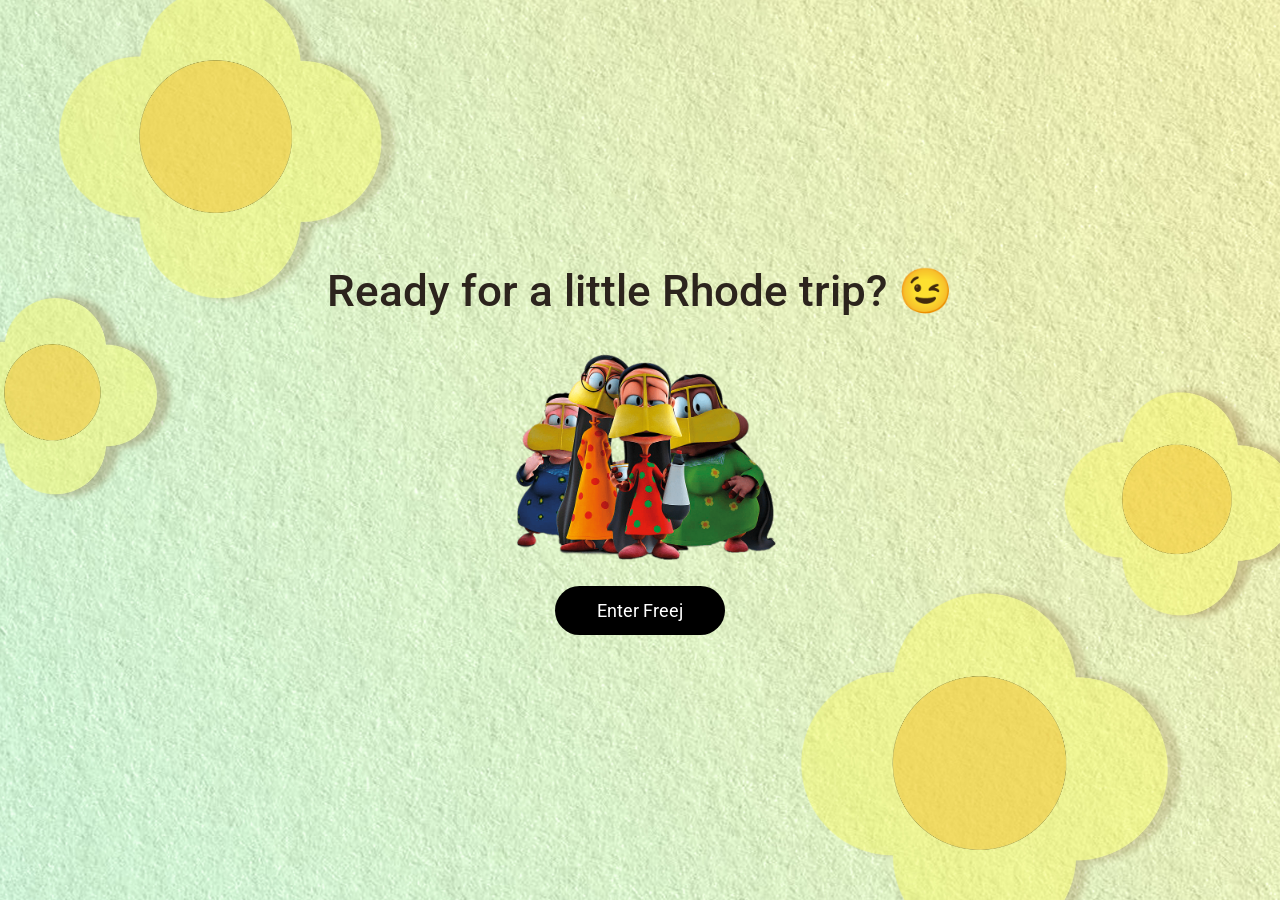
<file: index.html>
<!DOCTYPE html>
<html lang="en">
<head>
  <meta charset="UTF-8">
  <title>Freej Quiz</title>
  <link rel="stylesheet" href="style.css">
</head>
<body>

  <div class="intro-container">
    <h1 class="main-title">Ready for a little Rhode trip? 😉</h1>
    <img src="freejintro.png" class="intro-img" alt="Freej Intro">
    <a href="intro2.html" class="enter-btn">Enter Freej</a>
  </div>

</body>
</html>
</file>
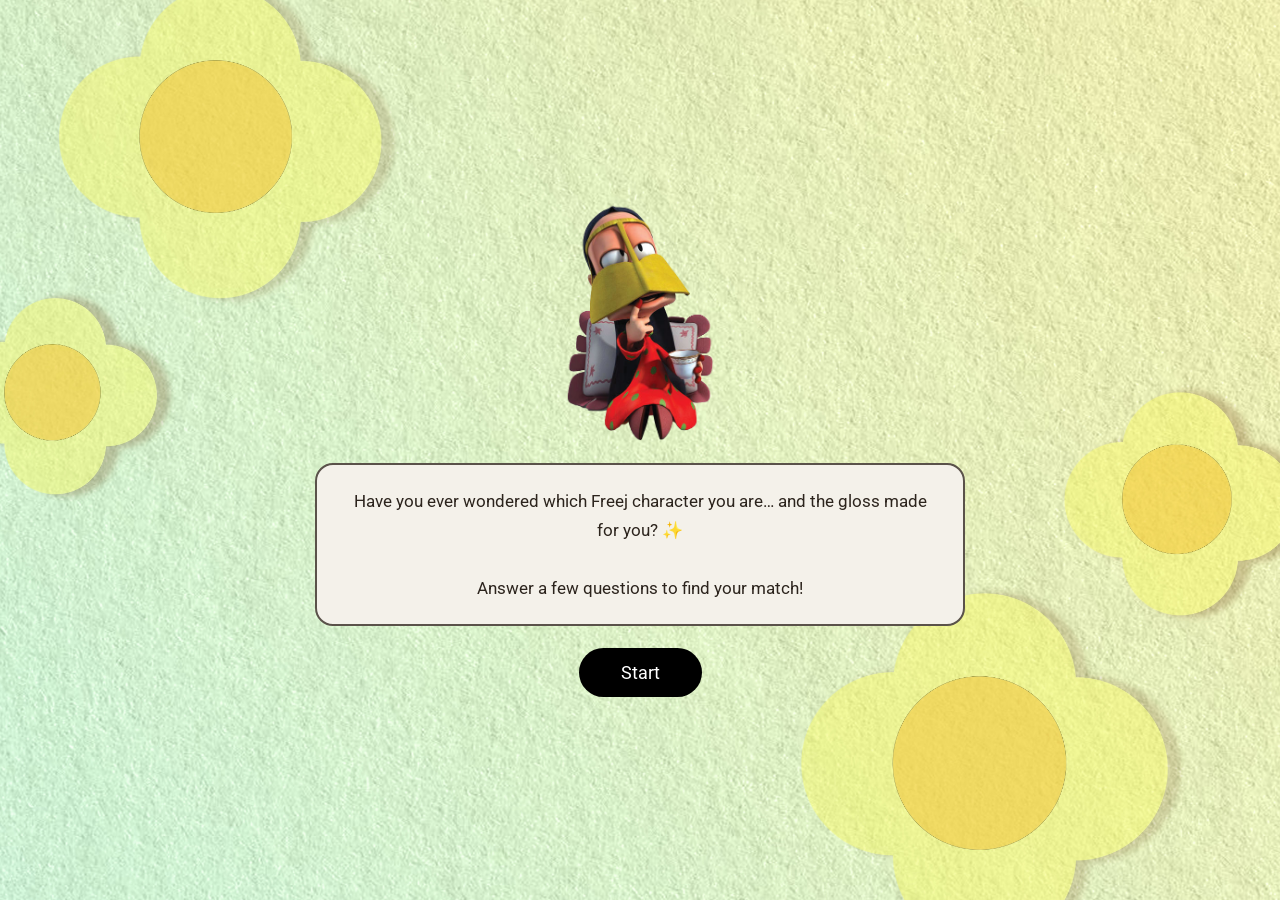
<file: intro2.html>
<!DOCTYPE html>
<html lang="en">
<head>
  <meta charset="UTF-8">
  <title>Get Ready</title>
  <link rel="stylesheet" href="style.css">
</head>
<body>

  <div class="intro-container">
    <img src="p2character.png" class="intro-img second-img" alt="Freej Character">

    <div class="speech-box">
      <p class="speech-text">
        Have you ever wondered which Freej character you are… and the gloss made for you? ✨<br><br>
        Answer a few questions to find your match!
      </p>
    </div>

    <a href="question1.html" class="enter-btn">Start</a>
  </div>

</body>
</html>
</file>
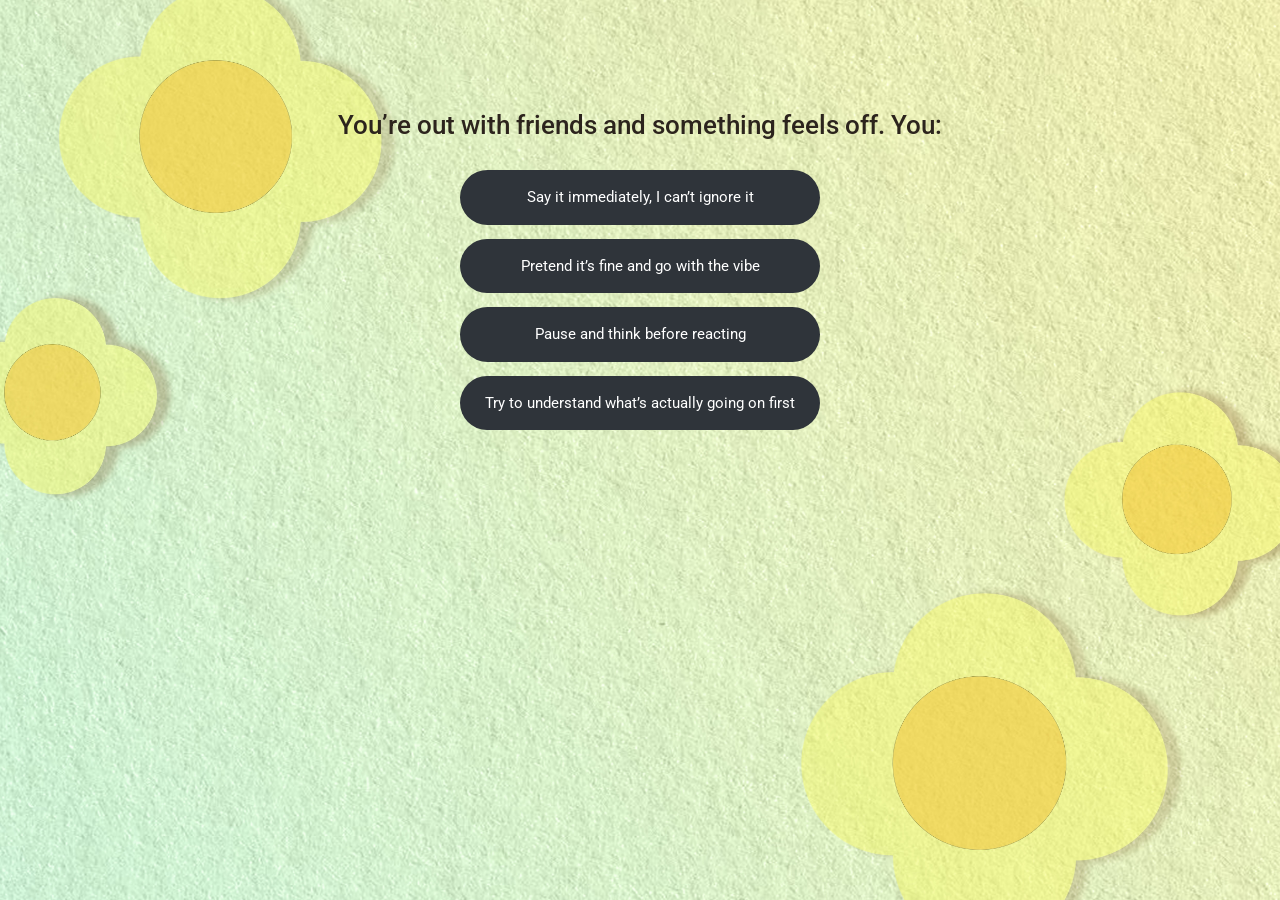
<file: question1.html>
<!DOCTYPE html>
<html>
<head>
  <link rel="stylesheet" href="style.css">
</head>
<body>

<div class="container">
  <div class="progress-bar">
    <div class="progress-fill" style="width: 12.5%;"></div>
  </div>

  <h2>You’re out with friends and something feels off. You:</h2>

  <label class="choice">
    <input type="radio" name="q1" onclick="goNext('q1','question2.html','Um Khammas')">
    Say it immediately, I can’t ignore it
  </label>

  <label class="choice">
    <input type="radio" name="q1" onclick="goNext('q1','question2.html','Um Saloom')">
    Pretend it’s fine and go with the vibe
  </label>

  <label class="choice">
    <input type="radio" name="q1" onclick="goNext('q1','question2.html','Um Saeed')">
    Pause and think before reacting
  </label>

  <label class="choice">
    <input type="radio" name="q1" onclick="goNext('q1','question2.html','Um Allawi')">
    Try to understand what’s actually going on first
  </label>
</div>

<script src="script.js"></script>
</body>
</html>
</file>
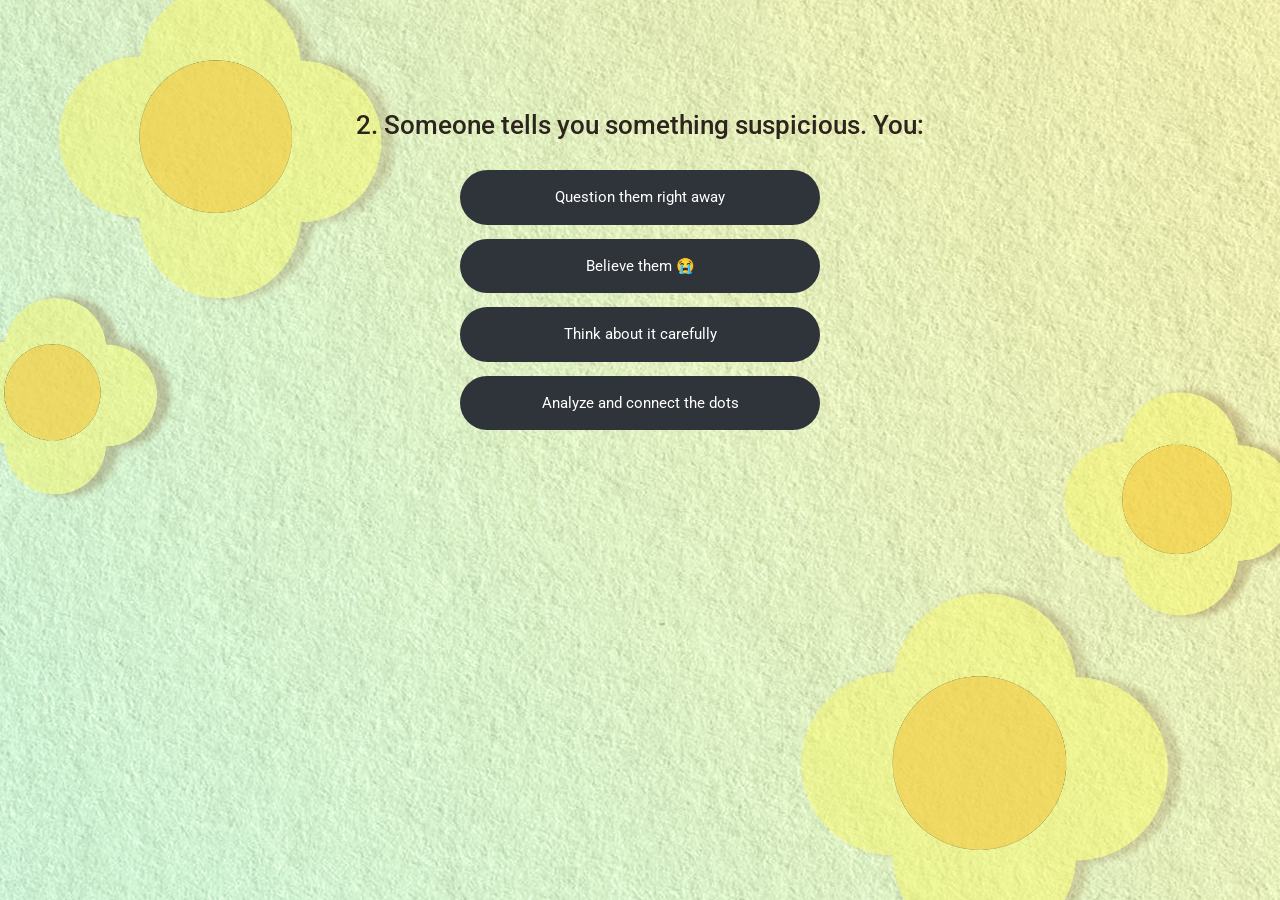
<file: question2.html>
<!DOCTYPE html>
<html lang="en">
<head>
  <meta charset="UTF-8">
  <title>Question 2</title>
  <link rel="stylesheet" href="style.css">
</head>
<body>

<div class="container">
  <h2>2. Someone tells you something suspicious. You:</h2>

  <label class="choice">
    <input type="radio" name="q2" onclick="goNext('q2','question3.html','Um Khammas')">
    <span>Question them right away</span>
  </label>

  <label class="choice">
    <input type="radio" name="q2" onclick="goNext('q2','question3.html','Um Saloom')">
    <span>Believe them 😭</span>
  </label>

  <label class="choice">
    <input type="radio" name="q2" onclick="goNext('q2','question3.html','Um Saeed')">
    <span>Think about it carefully</span>
  </label>

  <label class="choice">
    <input type="radio" name="q2" onclick="goNext('q2','question3.html','Um Allawi')">
    <span>Analyze and connect the dots</span>
  </label>
</div>

<script src="script.js"></script>
</body>
</html>
</file>
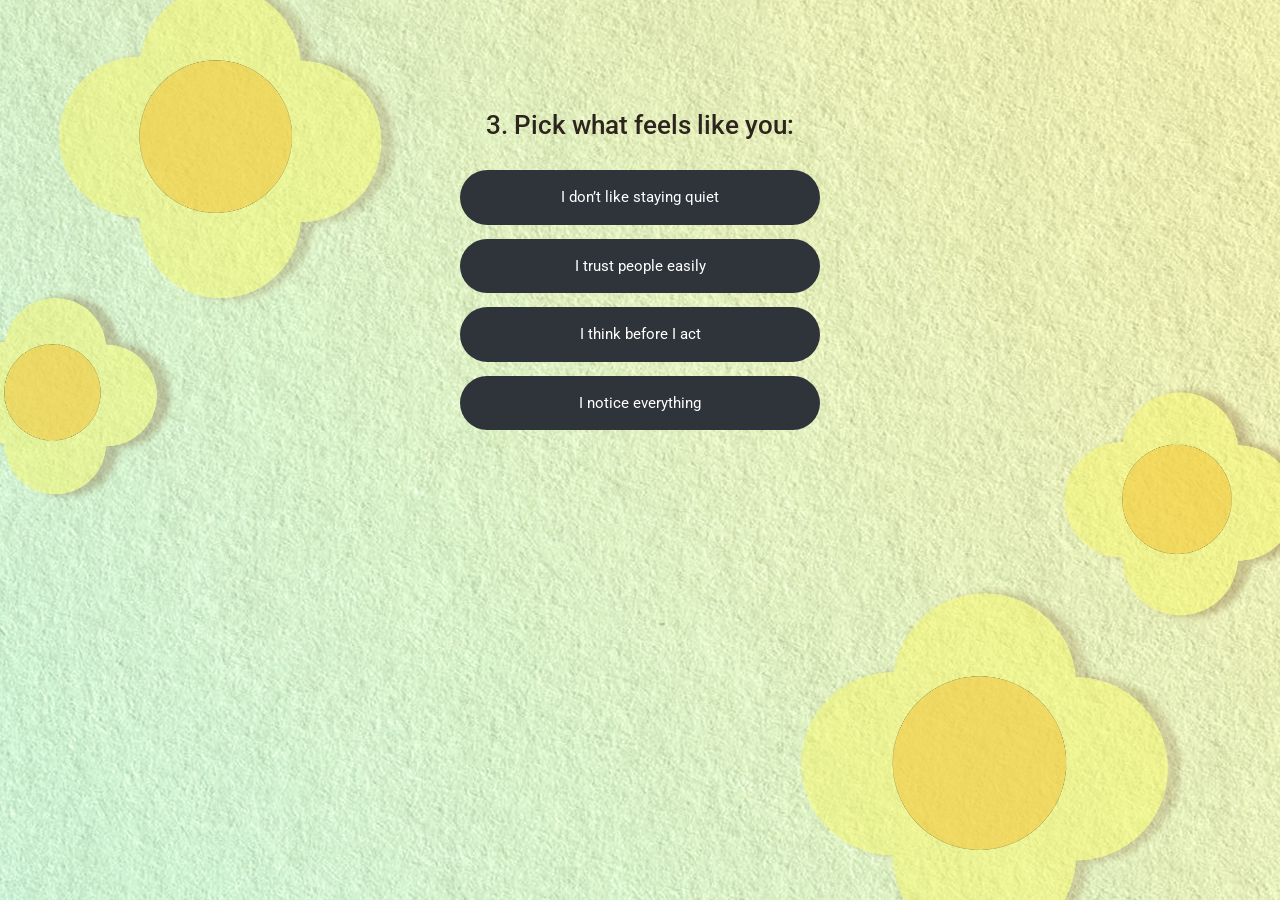
<file: question3.html>
<!DOCTYPE html>
<html lang="en">
<head>
  <meta charset="UTF-8">
  <title>Question 3</title>
  <link rel="stylesheet" href="style.css">
</head>
<body>

<div class="container">
  <h2>3. Pick what feels like you:</h2>

  <label class="choice">
    <input type="radio" name="q3" onclick="goNext('q3','question4.html','Um Khammas')">
    <span>I don’t like staying quiet</span>
  </label>

  <label class="choice">
    <input type="radio" name="q3" onclick="goNext('q3','question4.html','Um Saloom')">
    <span>I trust people easily</span>
  </label>

  <label class="choice">
    <input type="radio" name="q3" onclick="goNext('q3','question4.html','Um Saeed')">
    <span>I think before I act</span>
  </label>

  <label class="choice">
    <input type="radio" name="q3" onclick="goNext('q3','question4.html','Um Allawi')">
    <span>I notice everything</span>
  </label>
</div>

<script src="script.js"></script>
</body>
</html>
</file>
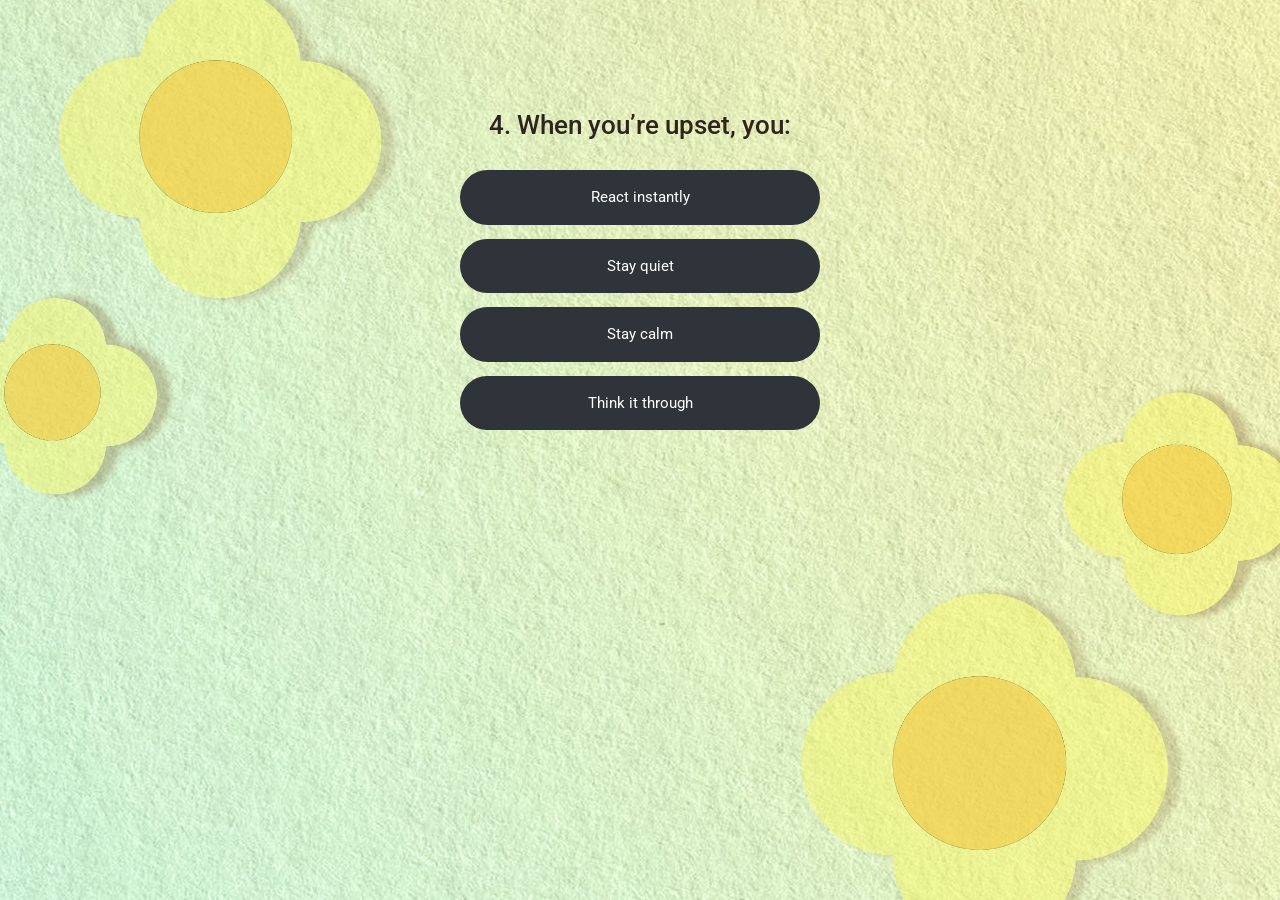
<file: question4.html>
<!DOCTYPE html>
<html lang="en">
<head>
  <meta charset="UTF-8">
  <title>Question 4</title>
  <link rel="stylesheet" href="style.css">
</head>
<body>

<div class="container">
  <h2>4. When you’re upset, you:</h2>

  <label class="choice">
    <input type="radio" name="q4" onclick="goNext('q4','question5.html','Um Khammas')">
    <span>React instantly</span>
  </label>

  <label class="choice">
    <input type="radio" name="q4" onclick="goNext('q4','question5.html','Um Saloom')">
    <span>Stay quiet</span>
  </label>

  <label class="choice">
    <input type="radio" name="q4" onclick="goNext('q4','question5.html','Um Saeed')">
    <span>Stay calm</span>
  </label>

  <label class="choice">
    <input type="radio" name="q4" onclick="goNext('q4','question5.html','Um Allawi')">
    <span>Think it through</span>
  </label>
</div>

<script src="script.js"></script>
</body>
</html>
</file>
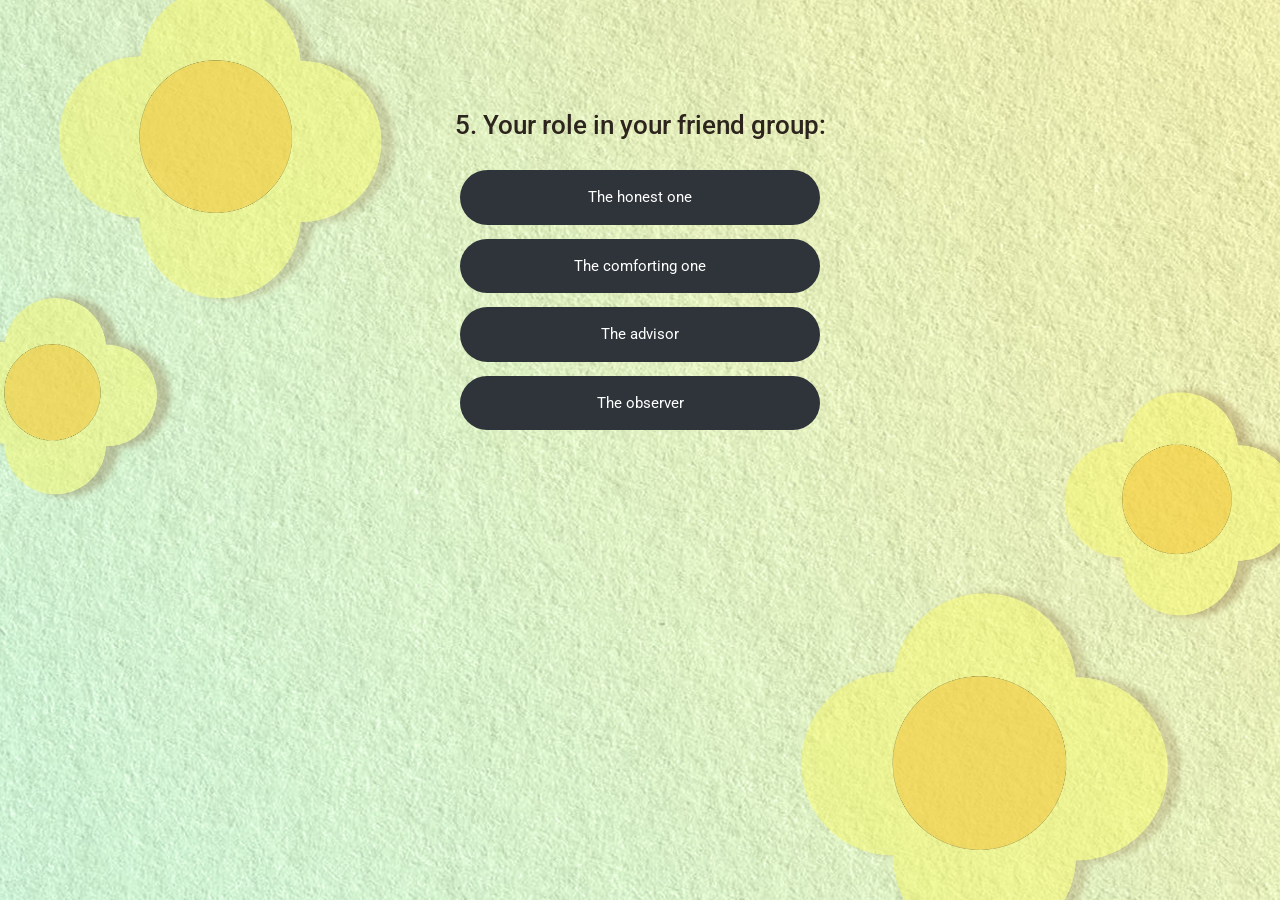
<file: question5.html>
<!DOCTYPE html>
<html lang="en">
<head>
  <meta charset="UTF-8">
  <title>Question 5</title>
  <link rel="stylesheet" href="style.css">
</head>
<body>

<div class="container">
  <h2>5. Your role in your friend group:</h2>

  <label class="choice">
    <input type="radio" name="q5" onclick="goNext('q5','question6.html','Um Khammas')">
    <span>The honest one</span>
  </label>

  <label class="choice">
    <input type="radio" name="q5" onclick="goNext('q5','question6.html','Um Saloom')">
    <span>The comforting one</span>
  </label>

  <label class="choice">
    <input type="radio" name="q5" onclick="goNext('q5','question6.html','Um Saeed')">
    <span>The advisor</span>
  </label>

  <label class="choice">
    <input type="radio" name="q5" onclick="goNext('q5','question6.html','Um Allawi')">
    <span>The observer</span>
  </label>
</div>

<script src="script.js"></script>
</body>
</html>
</file>
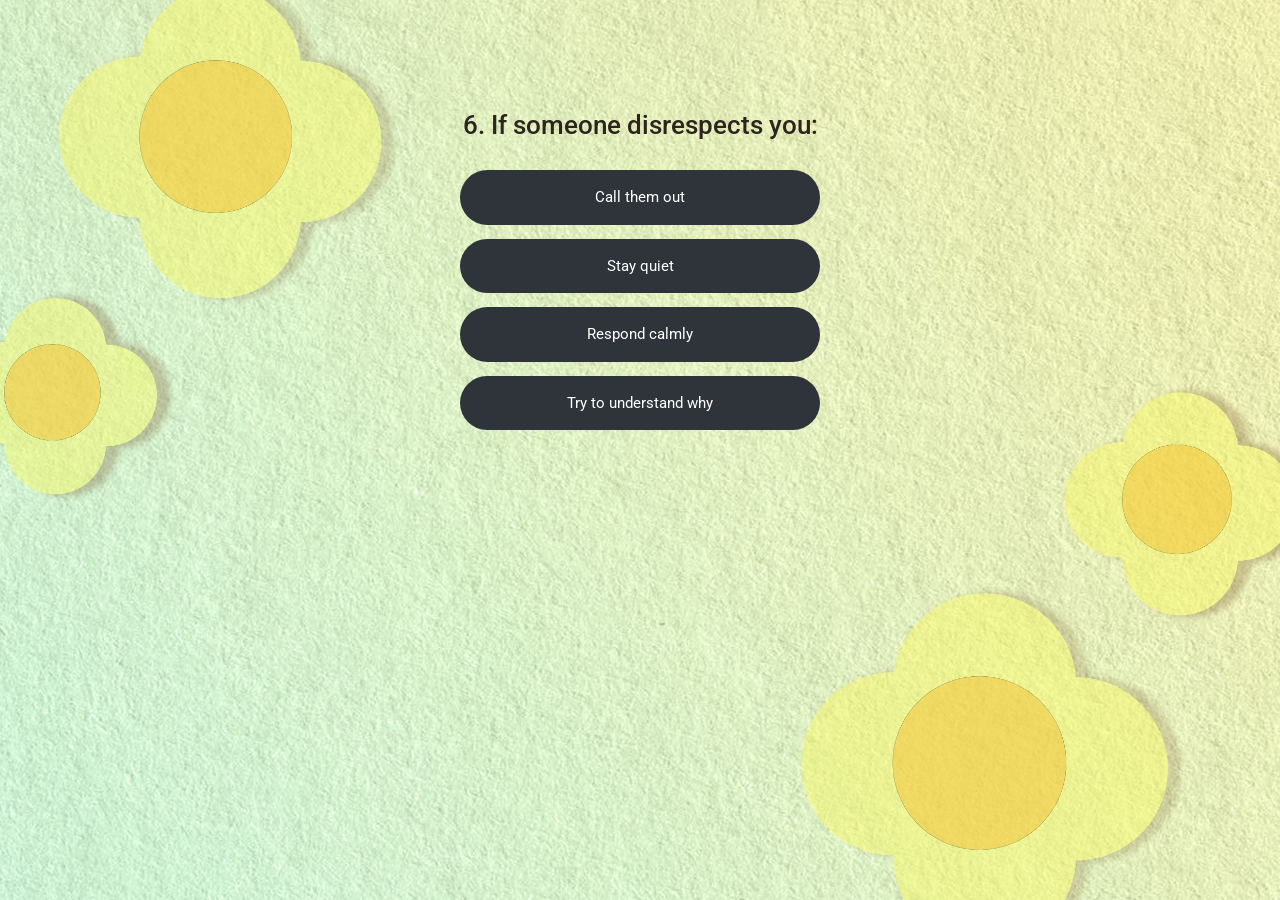
<file: question6.html>
<!DOCTYPE html>
<html lang="en">
<head>
  <meta charset="UTF-8">
  <title>Question 6</title>
  <link rel="stylesheet" href="style.css">
</head>
<body>

<div class="container">
  <h2>6. If someone disrespects you:</h2>

  <label class="choice">
    <input type="radio" name="q6" onclick="goNext('q6','question7.html','Um Khammas')">
    <span>Call them out</span>
  </label>

  <label class="choice">
    <input type="radio" name="q6" onclick="goNext('q6','question7.html','Um Saloom')">
    <span>Stay quiet</span>
  </label>

  <label class="choice">
    <input type="radio" name="q6" onclick="goNext('q6','question7.html','Um Saeed')">
    <span>Respond calmly</span>
  </label>

  <label class="choice">
    <input type="radio" name="q6" onclick="goNext('q6','question7.html','Um Allawi')">
    <span>Try to understand why</span>
  </label>
</div>

<script src="script.js"></script>
</body>
</html>
</file>
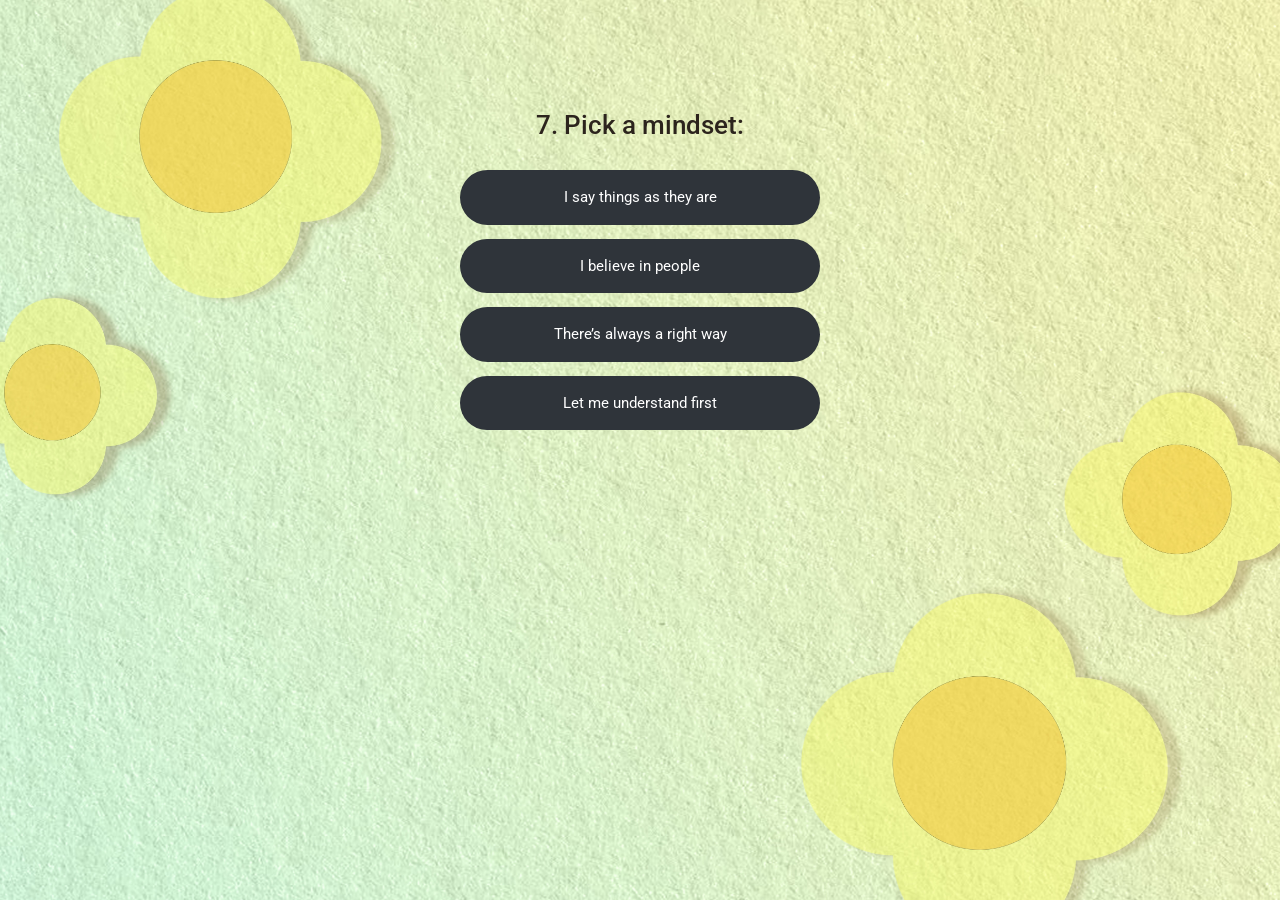
<file: question7.html>
<!DOCTYPE html>
<html lang="en">
<head>
  <meta charset="UTF-8">
  <title>Question 7</title>
  <link rel="stylesheet" href="style.css">
</head>
<body>

<div class="container">
  <h2>7. Pick a mindset:</h2>

  <label class="choice">
    <input type="radio" name="q7" onclick="goNext('q7','question8.html','Um Khammas')">
    <span>I say things as they are</span>
  </label>

  <label class="choice">
    <input type="radio" name="q7" onclick="goNext('q7','question8.html','Um Saloom')">
    <span>I believe in people</span>
  </label>

  <label class="choice">
    <input type="radio" name="q7" onclick="goNext('q7','question8.html','Um Saeed')">
    <span>There’s always a right way</span>
  </label>

  <label class="choice">
    <input type="radio" name="q7" onclick="goNext('q7','question8.html','Um Allawi')">
    <span>Let me understand first</span>
  </label>
</div>

<script src="script.js"></script>
</body>
</html>
</file>
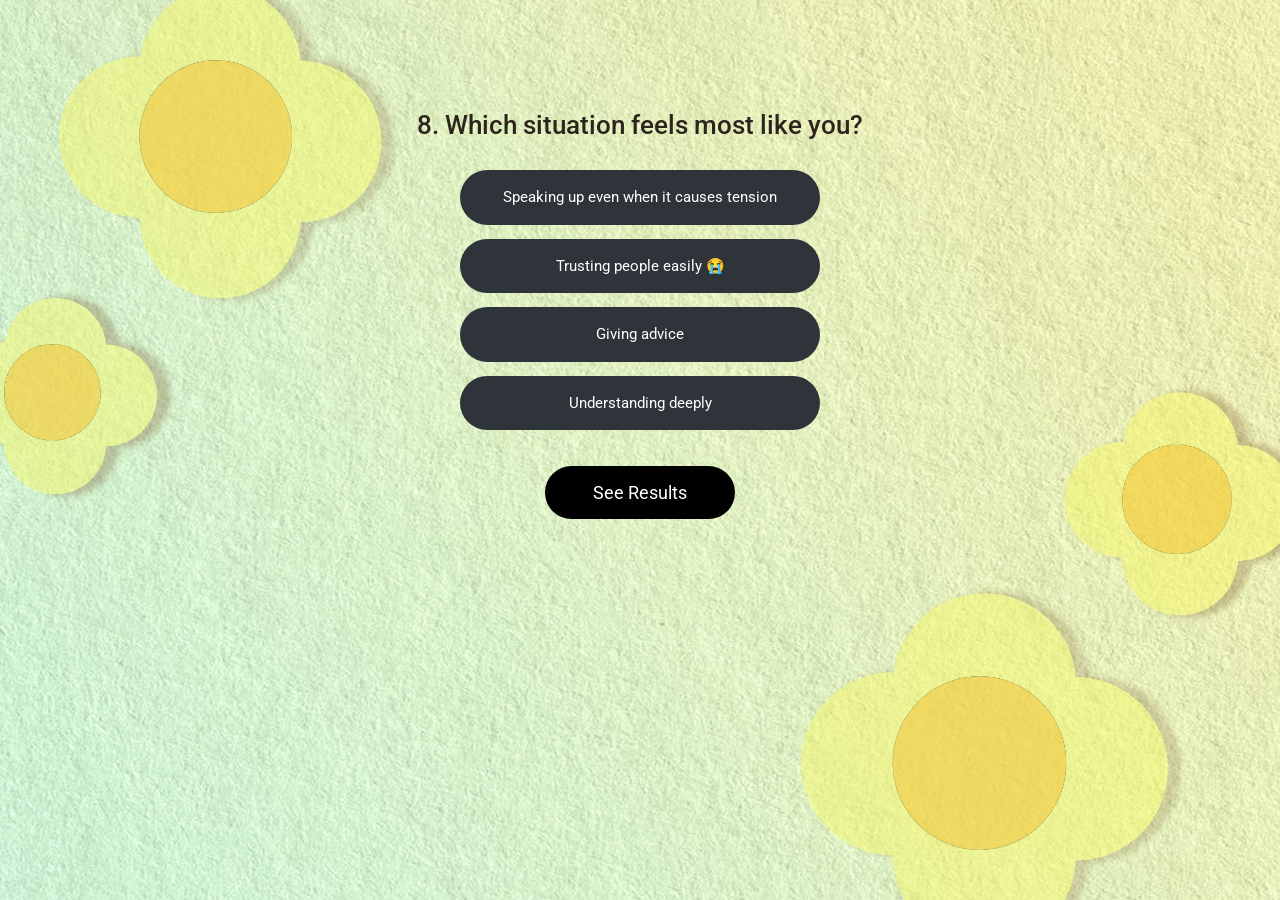
<file: question8.html>
<!DOCTYPE html>
<html lang="en">
<head>
  <meta charset="UTF-8">
  <title>Question 8</title>
  <link rel="stylesheet" href="style.css">
</head>
<body>

<div class="container">
  <h2>8. Which situation feels most like you?</h2>

  <label class="choice">
    <input type="radio" name="q8" onclick="saveAnswer('q8','Um Khammas')">
    <span>Speaking up even when it causes tension</span>
  </label>

  <label class="choice">
    <input type="radio" name="q8" onclick="saveAnswer('q8','Um Saloom')">
    <span>Trusting people easily 😭</span>
  </label>

  <label class="choice">
    <input type="radio" name="q8" onclick="saveAnswer('q8','Um Saeed')">
    <span>Giving advice</span>
  </label>

  <label class="choice">
    <input type="radio" name="q8" onclick="saveAnswer('q8','Um Allawi')">
    <span>Understanding deeply</span>
  </label>

  <button class="restart-btn" onclick="goToResult()">See Results</button>
</div>

<script src="script.js"></script>
</body>
</html>
</file>
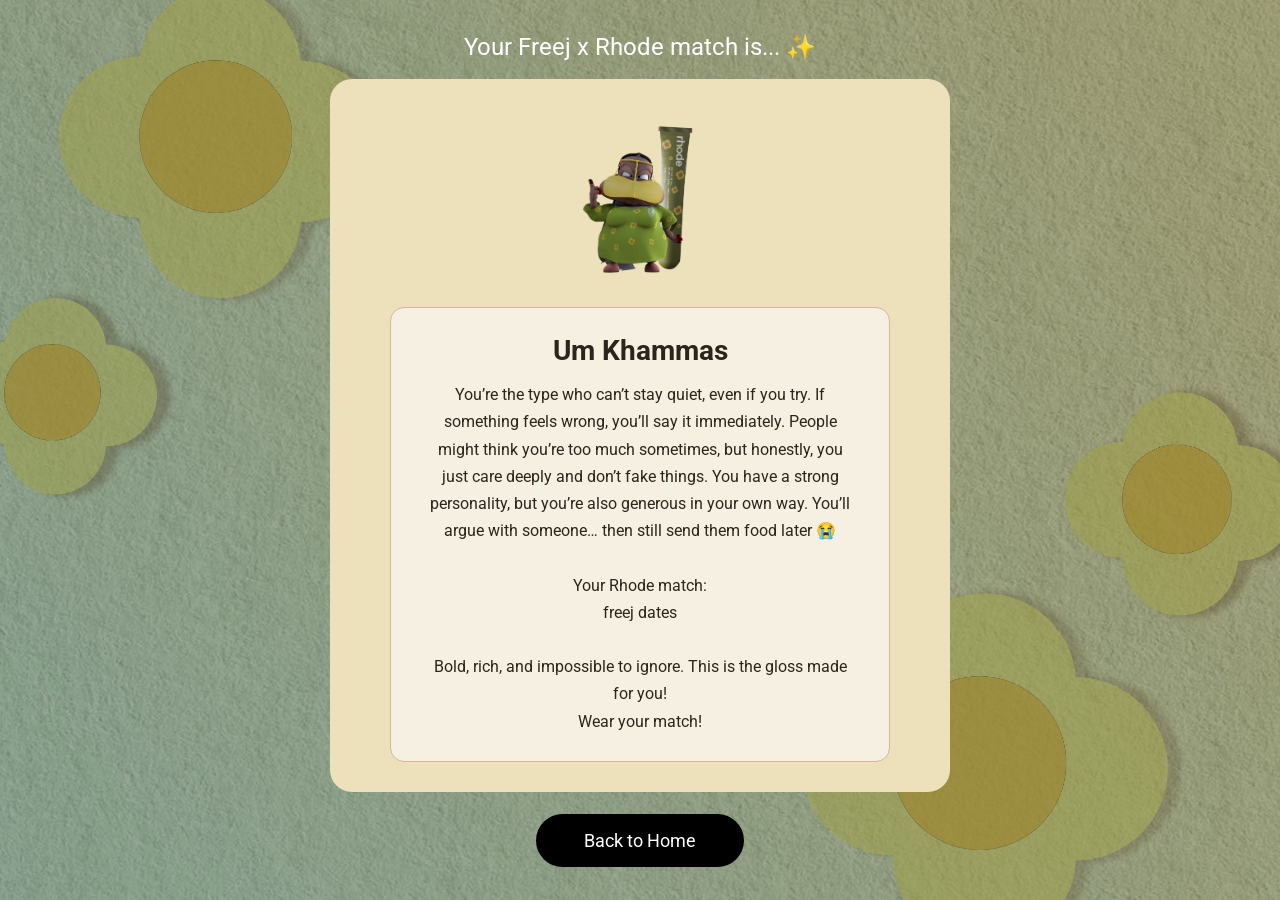
<file: result.html>
<!DOCTYPE html>
<html lang="en">
<head>
  <meta charset="UTF-8">
  <title>Your Result</title>
  <link rel="stylesheet" href="style.css">
</head>

<body onload="showResult()">

  <div class="overlay">
    <div class="result-wrapper">

      <p class="result-top-line">Your Freej x Rhode match is... ✨</p>

      <div class="result-card">

        <img id="result-image" class="result-main-img" alt="Result">

        <div class="result-inner-box">
          <h1 id="result-title"></h1>
          <p id="result-text"></p>
        </div>

      </div>

      <button class="restart-btn" onclick="restartQuiz()">Back to Home</button>

    </div>
  </div>

  <script src="script.js"></script>
</body>
</html>
</file>
<file: style.css>
@import url('https://fonts.googleapis.com/css2?family=Roboto:wght@300;400;500;700&display=swap');

* {
  box-sizing: border-box;
}

body {
  margin: 0;
  padding: 0;
  background: url("finalbg.jpg") no-repeat center center fixed;
  background-size: cover;
  font-family: 'Roboto', sans-serif;
  color: #2c241d;
}

/* INTRO */
.intro-container {
  min-height: 100vh;
  display: flex;
  flex-direction: column;
  justify-content: center;
  align-items: center;
  gap: 22px;
  text-align: center;
  padding: 20px;
}

.main-title {
  font-size: 44px;
  font-weight: 500;
  margin: 0;
}

.intro-img {
  width: 300px;
  max-width: 80vw;
  display: block;
}

.second-img {
  width: 150px;
  max-width: 60vw;
}

.enter-btn {
  display: inline-block;
  background: black;
  color: white;
  padding: 14px 42px;
  border-radius: 999px;
  text-decoration: none;
  font-size: 18px;
}

/* INTRO 2 */
.speech-box {
  background: #f4f1ea;
  border: 2px solid #5a524a;
  border-radius: 18px;
  padding: 22px 28px;
  max-width: 650px;
  width: 85%;
  text-align: center;
}

.speech-text {
  margin: 0;
  font-size: 17px;
  line-height: 1.7;
}

/* QUESTIONS */
.container {
  min-height: 100vh;
  text-align: center;
  padding: 110px 20px 40px;
}

.container h2 {
  font-size: 26px;
  font-weight: 500;
  margin: 0 0 30px;
}

.choice {
  display: block;
  width: 360px;
  max-width: 85vw;
  margin: 14px auto;
  padding: 16px 20px;
  border-radius: 999px;
  background: #2f343a;
  color: white;
  cursor: pointer;
  font-size: 15px;
  line-height: 1.5;
  text-align: center;
  transition: 0.2s;
}

.choice:hover {
  background: #3d434a;
}

.choice input {
  display: none;
}

.choice:has(input:checked) {
  background: #5a6068;
  transform: scale(0.96);
}

/* RESULT */
.overlay {
  background: rgba(0,0,0,0.35);
  min-height: 100vh;
  display: flex;
  justify-content: center;
  align-items: center;
}

.result-wrapper {
  text-align: center;
}

.result-top-line {
  color: white;
  font-size: 24px;
  margin: 0 0 18px;
}

.result-card {
  background: #ece1bb;
  padding: 30px;
  width: 620px;
  max-width: 90vw;
  border-radius: 22px;
  display: flex;
  flex-direction: column;
  align-items: center;
}

.result-main-img {
  width: 180px;
  height: auto;
  object-fit: contain;
  display: block;
  margin-bottom: 18px;
}

.result-inner-box {
  background: #f6f0e2;
  border: 1.5px solid #d8b595;
  border-radius: 14px;
  padding: 26px 34px;
  width: 500px;
  max-width: 100%;
  text-align: center;
}

.result-inner-box h1 {
  margin: 0 0 14px;
  font-size: 28px;
}

.result-inner-box p {
  margin: 0;
  line-height: 1.7;
  white-space: pre-line;
}

.restart-btn {
  margin-top: 22px;
  padding: 16px 48px;   /* bigger */
  font-size: 18px;      /* bigger text */
  background: black;
  color: white;
  border-radius: 999px;
  border: none;
  cursor: pointer;
  font-family: 'Roboto', sans-serif;
}
</file>
